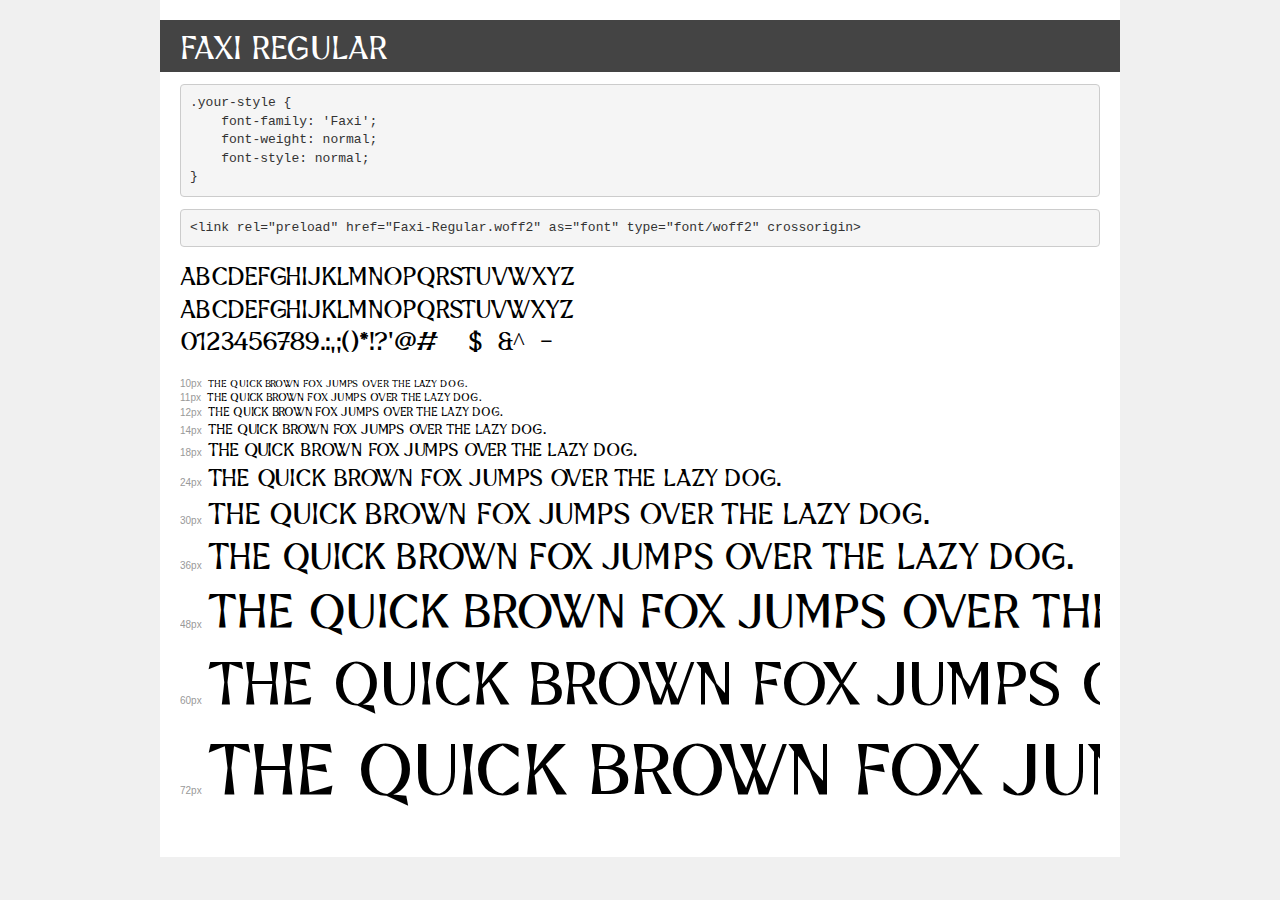
<file: fonts/demo.html>
<!DOCTYPE html>
<html lang="en">
<head>
    <meta charset="utf-8">
    <meta http-equiv="X-UA-Compatible" content="IE=edge">
    <meta name="viewport" content="width=device-width, initial-scale=1">
    <meta name="robots" content="noindex, noarchive">
    <meta name="format-detection" content="telephone=no">
    <title>Transfonter demo</title>
    <link href="stylesheet.css" rel="stylesheet">
    <style>
        /*
        http://meyerweb.com/eric/tools/css/reset/
        v2.0 | 20110126
        License: none (public domain)
        */
        html, body, div, span, applet, object, iframe,
        h1, h2, h3, h4, h5, h6, p, blockquote, pre,
        a, abbr, acronym, address, big, cite, code,
        del, dfn, em, img, ins, kbd, q, s, samp,
        small, strike, strong, sub, sup, tt, var,
        b, u, i, center,
        dl, dt, dd, ol, ul, li,
        fieldset, form, label, legend,
        table, caption, tbody, tfoot, thead, tr, th, td,
        article, aside, canvas, details, embed,
        figure, figcaption, footer, header, hgroup,
        menu, nav, output, ruby, section, summary,
        time, mark, audio, video {
            margin: 0;
            padding: 0;
            border: 0;
            font-size: 100%;
            font: inherit;
            vertical-align: baseline;
        }
        /* HTML5 display-role reset for older browsers */
        article, aside, details, figcaption, figure,
        footer, header, hgroup, menu, nav, section {
            display: block;
        }
        body {
            line-height: 1;
        }
        ol, ul {
            list-style: none;
        }
        blockquote, q {
            quotes: none;
        }
        blockquote:before, blockquote:after,
        q:before, q:after {
            content: '';
            content: none;
        }
        table {
            border-collapse: collapse;
            border-spacing: 0;
        }
        /* demo styles */
        body {
            background: #f0f0f0;
            color: #000;
        }
        .page {
            background: #fff;
            width: 920px;
            margin: 0 auto;
            padding: 20px 20px 0 20px;
            overflow: hidden;
        }
        .font-container {
            overflow-x: auto;
            overflow-y: hidden;
            margin-bottom: 40px;
            line-height: 1.3;
            white-space: nowrap;
            padding-bottom: 5px;
        }
        h1 {
            position: relative;
            background: #444;
            font-size: 32px;
            color: #fff;
            padding: 10px 20px;
            margin: 0 -20px 12px -20px;
        }
        .letters {
            font-size: 25px;
            margin-bottom: 20px;
        }
        .s10:before {
            content: '10px';
        }
        .s11:before {
            content: '11px';
        }
        .s12:before {
            content: '12px';
        }
        .s14:before {
            content: '14px';
        }
        .s18:before {
            content: '18px';
        }
        .s24:before {
            content: '24px';
        }
        .s30:before {
            content: '30px';
        }
        .s36:before {
            content: '36px';
        }
        .s48:before {
            content: '48px';
        }
        .s60:before {
            content: '60px';
        }
        .s72:before {
            content: '72px';
        }
        .s10:before, .s11:before, .s12:before, .s14:before,
        .s18:before, .s24:before, .s30:before, .s36:before,
        .s48:before, .s60:before, .s72:before {
            font-family: Arial, sans-serif;
            font-size: 10px;
            font-weight: normal;
            font-style: normal;
            color: #999;
            padding-right: 6px;
        }
        pre {
            display: block;
            padding: 9px;
            margin: 0 0 12px;
            font-family: Monaco, Menlo, Consolas, "Courier New", monospace;
            font-size: 13px;
            line-height: 1.428571429;
            color: #333;
            font-weight: normal;
            font-style: normal;
            background-color: #f5f5f5;
            border: 1px solid #ccc;
            overflow-x: auto;
            border-radius: 4px;
        }
        /* responsive */
        @media (max-width: 959px) {
            .page {
                width: auto;
                margin: 0;
            }
        }
    </style>
</head>
<body>
<div class="page">
    <div class="demo">
        <h1 style="font-family: 'Faxi'; font-weight: normal; font-style: normal;">Faxi Regular</h1>
        <pre title="Usage">.your-style {
    font-family: 'Faxi';
    font-weight: normal;
    font-style: normal;
}</pre>
        <pre title="Preload (optional)">
&lt;link rel=&quot;preload&quot; href=&quot;Faxi-Regular.woff2&quot; as=&quot;font&quot; type=&quot;font/woff2&quot; crossorigin&gt;</pre>
        <div class="font-container" style="font-family: 'Faxi'; font-weight: normal; font-style: normal;">
            <p class="letters">
                abcdefghijklmnopqrstuvwxyz<br>
ABCDEFGHIJKLMNOPQRSTUVWXYZ<br>
                0123456789.:,;()*!?'@#&lt;&gt;$%&^+-=~
            </p>
            <p class="s10" style="font-size: 10px;">The quick brown fox jumps over the lazy dog.</p>
            <p class="s11" style="font-size: 11px;">The quick brown fox jumps over the lazy dog.</p>
            <p class="s12" style="font-size: 12px;">The quick brown fox jumps over the lazy dog.</p>
            <p class="s14" style="font-size: 14px;">The quick brown fox jumps over the lazy dog.</p>
            <p class="s18" style="font-size: 18px;">The quick brown fox jumps over the lazy dog.</p>
            <p class="s24" style="font-size: 24px;">The quick brown fox jumps over the lazy dog.</p>
            <p class="s30" style="font-size: 30px;">The quick brown fox jumps over the lazy dog.</p>
            <p class="s36" style="font-size: 36px;">The quick brown fox jumps over the lazy dog.</p>
            <p class="s48" style="font-size: 48px;">The quick brown fox jumps over the lazy dog.</p>
            <p class="s60" style="font-size: 60px;">The quick brown fox jumps over the lazy dog.</p>
            <p class="s72" style="font-size: 72px;">The quick brown fox jumps over the lazy dog.</p>
        </div>
    </div>

</div>
</body>
</html>
</file>
<file: fonts/stylesheet.css>
@font-face {
    font-family: 'Faxi';
    src: url('Faxi-Regular.woff2') format('woff2'),
        url('Faxi-Regular.woff') format('woff');
    font-weight: normal;
    font-style: normal;
    font-display: swap;
}
</file>
